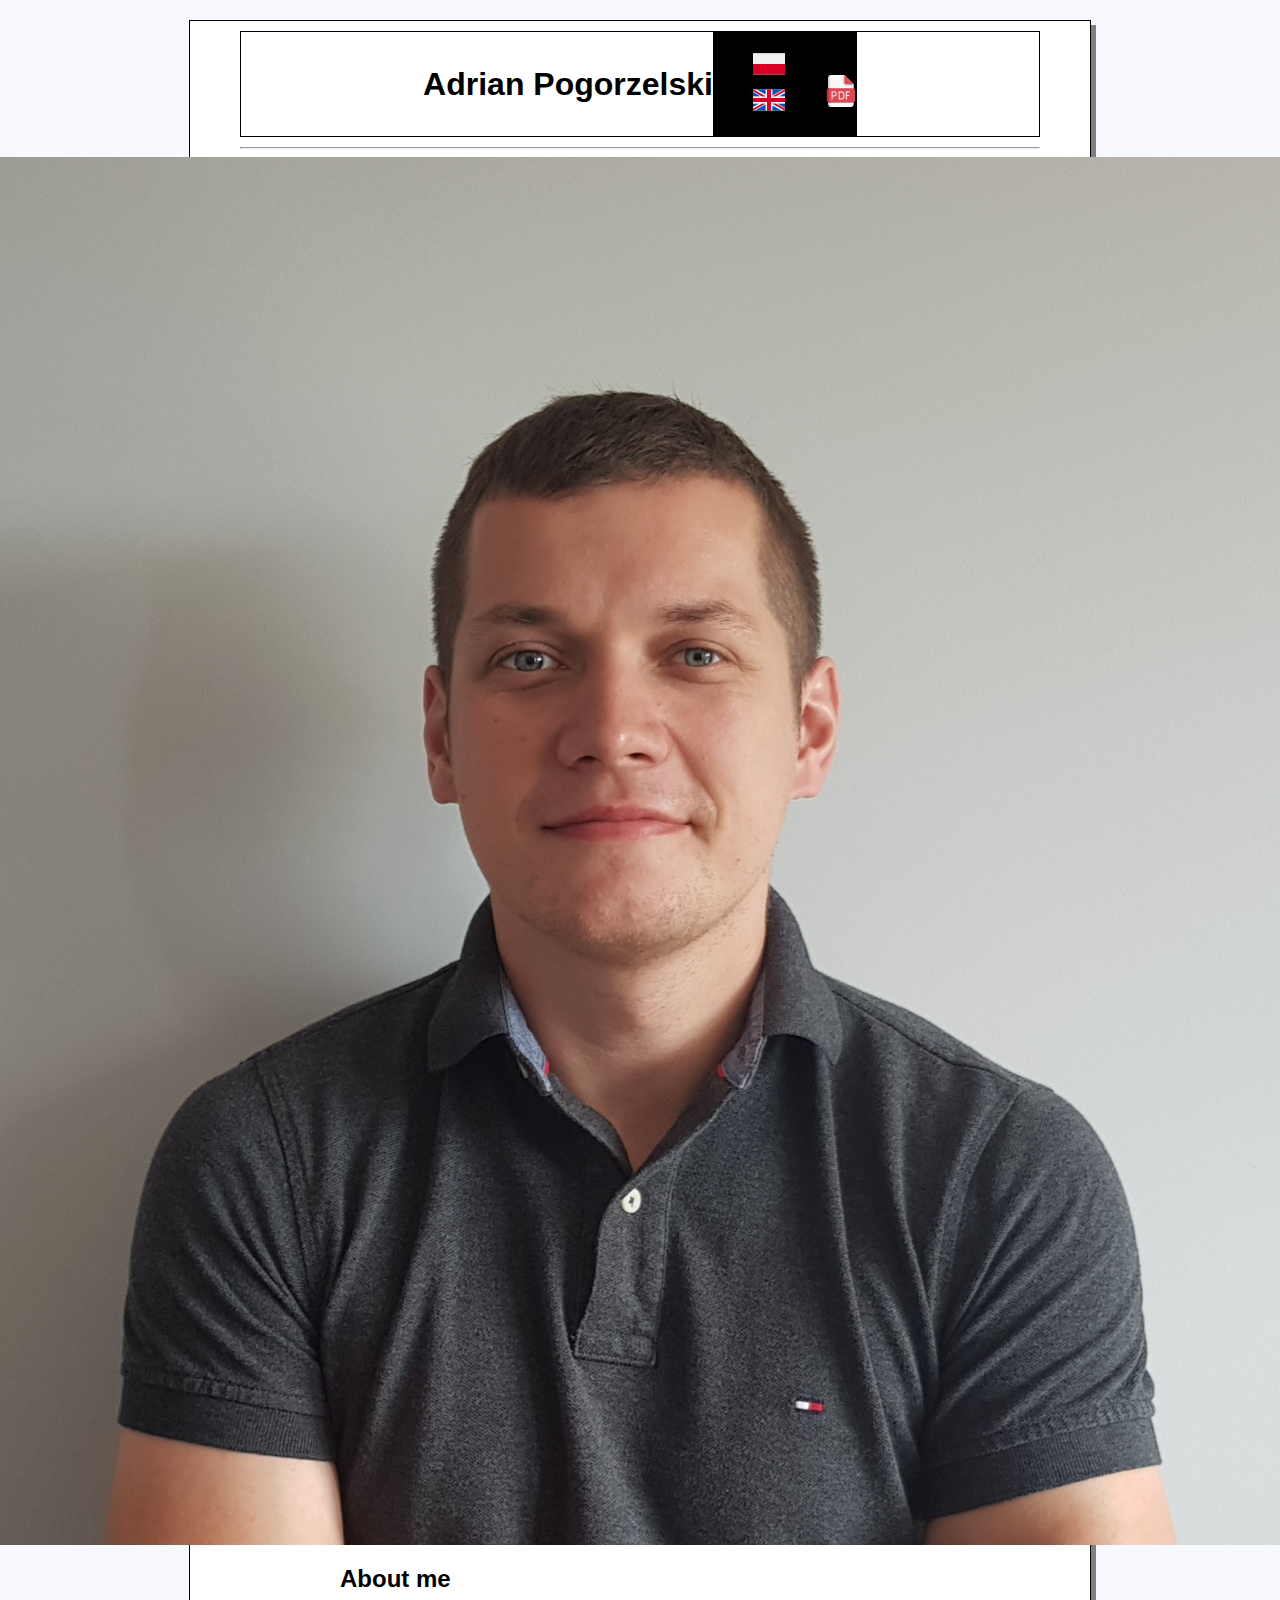
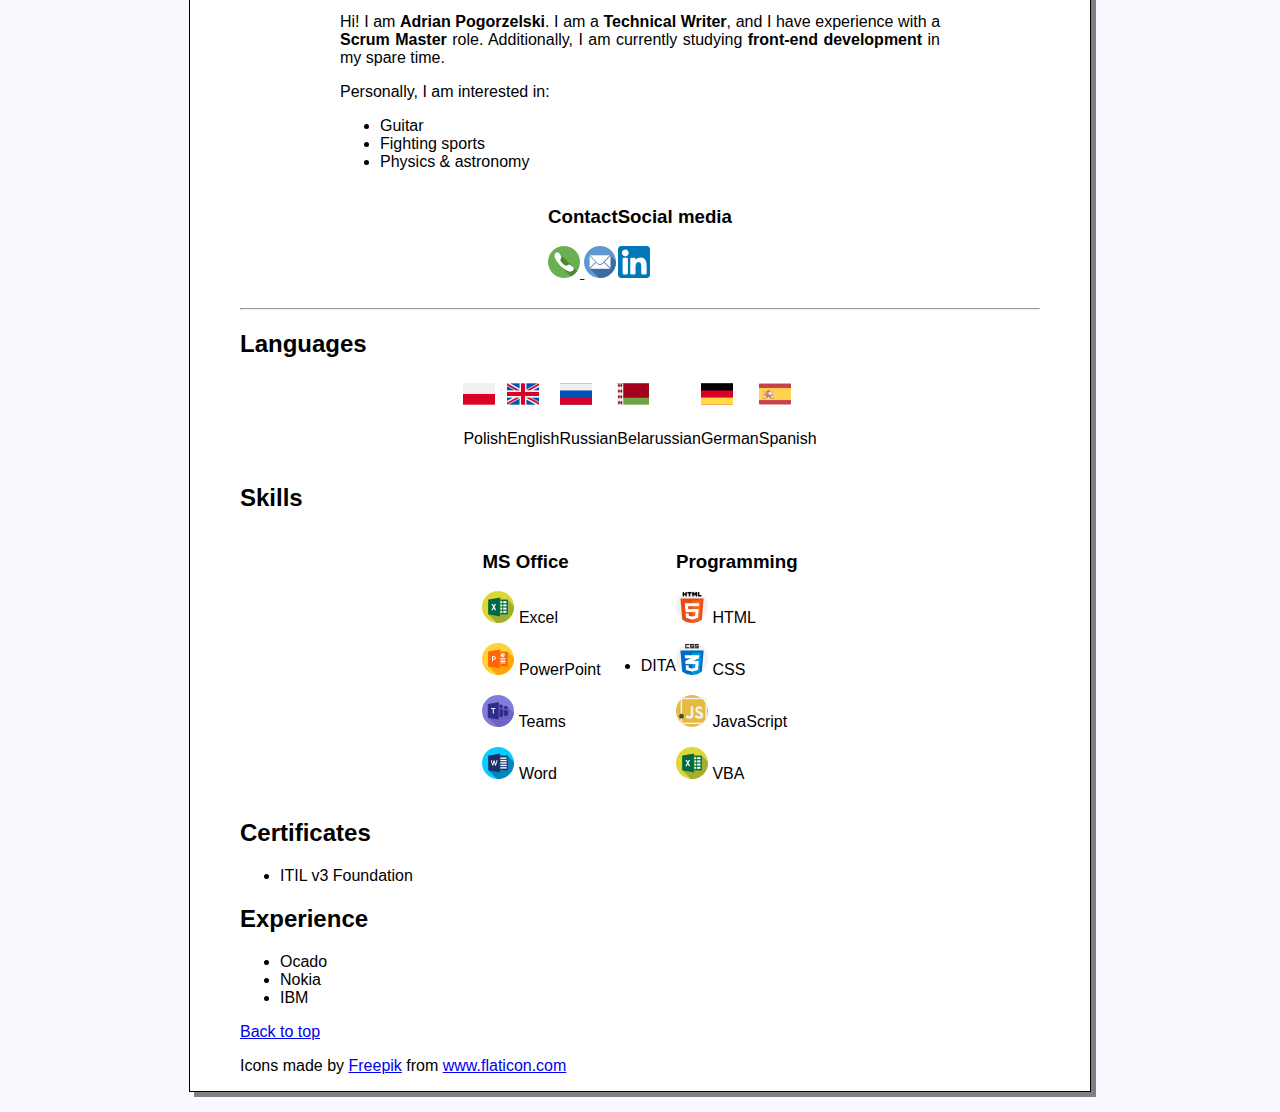
<file: index.html>
<!DOCTYPE html>
<html lang="pl">
<head>
    <meta charset="UTF-8">
    <link rel="stylesheet" href="style.css">
    <title>Adrian Pogorzelski - CV</title>
</head>
<body>

<header class="flex">
    <h1>Adrian Pogorzelski</h1>
    <nav class="flex">
        <ul>
            <li><img class="icon" src="icons/poland.png"></li>
            <li><img class="icon" src="icons/united-kingdom.png"></li>
        </ul>
        <ul>
            <li><li><img class="icon" src="icons/pdf.png"></li></li>
        </ul>
    </nav>
</header>

<hr>

<main>
    <section class="flex" id="about">
        <img src="pic.jpg">
        <article id="about-me-description">
            <h2>About me</h2>
            <p>Hi! I am <strong>Adrian Pogorzelski</strong>. I am a <strong>Technical Writer</strong>, and I have experience with a <strong>Scrum Master</strong> role. Additionally, I am currently studying <strong>front-end development</strong> in my spare time.</p>
            <p>Personally, I am interested in:</p>
            <ul>
                <li>Guitar</li>
                <li>Fighting sports</li>
                <li>Physics & astronomy</li>
                </ul>
            <div class="flex">
                <div id="contact-details">
                    <h3>Contact</h3>
                    <a href="tel:+48123456789"><img class="icon" src="icons/phone.png" alt="Phone">
                        <a href="mailto:xx@xx.com"><img class="icon" src="icons/email.png" alt="e-mail"></a>
                </div>
                <div id="social-media">
                    <h3>Social media</h3>
                    <a target="_blank" href="https://www.linkedin.com/in/adrian-pogorzelski-b4a167154/"><img class="icon" src="icons/linkedin.png" alt="LinkedIn"></a>
                </div>
            </div>
        </article>
    </section>

    <br>
    <hr>

    <section id="resume">
        <article id="languages">
            <h2>Languages</h2>
            <div class="flex">
                <div>
                    <img class="icon" src="icons/poland.png">
                    <p>Polish</p>
                </div>
                <div>
                    <img class="icon" src="icons/united-kingdom.png">
                    <p>English</p>
                </div>
                <div>
                    <img class="icon" src="icons/russia.png">
                    <p>Russian</p>
                </div>
                <div>
                    <img class="icon" src="icons/belarus.png">
                    <p>Belarussian</p>
                </div>
                <div>
                    <img class="icon" src="icons/germany.png">
                    <p>German</p>
                </div>
                <div>
                    <img class="icon" src="icons/spain.png">
                    <p>Spanish</p>
                </div>
            </div>
        </article>

        <article id="skills">
            <h2>Skills</h2>

            <div class="flex">
                <div>
                <h3>MS Office</h3>
                    <p><img class="icon" src="icons/excel.png"> Excel</p>
                    <p><img class="icon" src="icons/powerpoint.png"> PowerPoint</p>
                    <p><img class="icon" src="icons/teams.png"> Teams</p>
                    <p><img class="icon" src="icons/word.png"> Word</p>
                </div>

                <ul>
                    <li>DITA</li>
                </ul>

                <div>
                <h3>Programming</h3>
                    <p><img class="icon" src="icons/html-5.png"> HTML</p>
                    <p><img class="icon" src="icons/css.png"> CSS</p>
                    <p><img class="icon" src="icons/javascript.png"> JavaScript</p>
                    <p><img class="icon" src="icons/excel.png"> VBA</p>
                </div>
            </div>
        </article>

        <article id="certificates">
            <h2>Certificates</h2>
            <ul>
                <li>ITIL v3 Foundation</li>
            </ul>
        </article>

        <article id="experience">
            <h2>Experience</h2>
            <ul>
                <li>Ocado</li>
                <li>Nokia</li>
                <li>IBM</li>
            </ul>
        </article>
    </section>

</main>

<footer>
    <p><a href="#about">Back to top</a></p>
    <p>Icons made by <a href="https://www.flaticon.com/authors/freepik" title="Freepik">Freepik</a> from <a href="https://www.flaticon.com/" title="Flaticon">www.flaticon.com</a></p>
</footer>
</body>
<script type="text/javascript" src="javascript.js"></script>
</html>
</file>
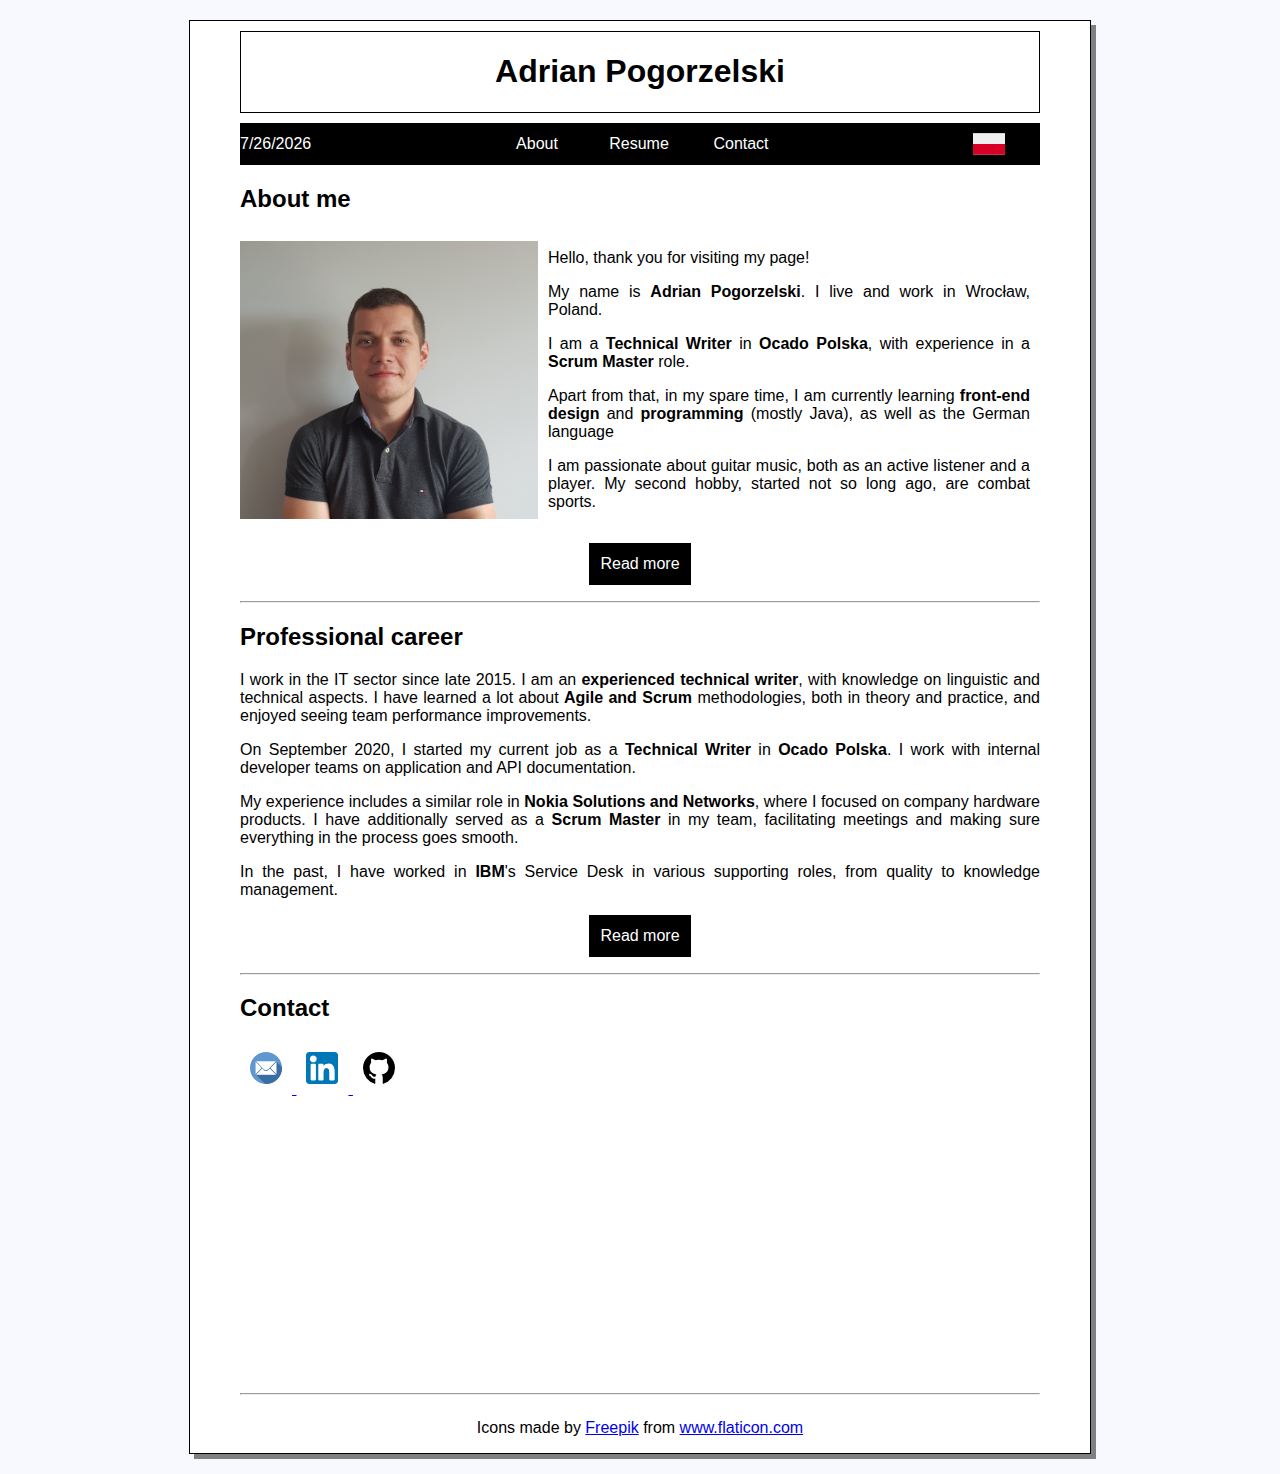
<file: en/index.html>
<!DOCTYPE html>
<html lang="en">
<head>
    <meta charset="UTF-8">
    <meta name="viewport" content="width=device-width; initial-scale=1.0;">
    <link rel="stylesheet" href="../style.css">
    <title>Adrian Pogorzelski</title>
</head>

<body>
<header>
    <a class="flex" href="index.html">
        <h1>Adrian Pogorzelski</h1>
    </a>
</header>

<nav class="flex">
    <span id="menuLabel" class="left"></span>
    <a class="button" href="about.html">About</a>
    <a class="button" href="resume.html">Resume</a>
    <a class="button" href="contact.html">Contact</a>
    <a class="button right" href="../pl/index.html"><img class="icon" src="../icons/poland.png"></a>
</nav>

<main>
    <h2>About me</h2>
    <section class="flex no-wrap">
        <img id="my-photo" src="../pic.jpg" alt="My Photo">
        <article id="about-me-description">
            <p>Hello, thank you for visiting my page! </p>
            <p>My name is <strong>Adrian Pogorzelski</strong>. I live and work in Wrocław, Poland.</p>
            <p>I am a <strong>Technical Writer</strong> in <strong>Ocado Polska</strong>, with experience in a <strong>Scrum Master</strong> role.</p>
            <p>Apart from that, in my spare time, I am currently learning <strong>front-end design</strong> and <strong>programming</strong> (mostly Java), as well as the German language</p>
            <p>I am passionate about guitar music, both as an active listener and a player. My second hobby, started not so long ago, are combat sports.</p>
        </article>
    </section>
    <p class="flex"><a class="button" href="about.html">Read more</a></p>
<hr>
    <section>
        <h2>Professional career</h2>
        <article>
            <p>I work in the IT sector since late 2015. I am an <strong>experienced technical writer</strong>, with knowledge on linguistic and technical aspects. I have learned a lot about <strong>Agile and Scrum</strong> methodologies, both in theory and practice, and enjoyed seeing team performance improvements.</p>
            <p>On September 2020, I started my current job as a <strong>Technical Writer</strong> in <strong>Ocado Polska</strong>. I work with internal developer teams on application and API documentation.</p>
            <p>My experience includes a similar role in <strong>Nokia Solutions and Networks</strong>, where I focused on company hardware products. I have additionally served as a <strong>Scrum Master</strong> in my team, facilitating meetings and making sure everything in the process goes smooth.</p>
            <p>In the past, I have worked in <strong>IBM</strong>'s Service Desk in various supporting roles, from quality to knowledge management.</p>
            <p class="flex"><a class="button" href="resume.html">Read more</a></p>
        </article>
    </section>
<hr>
    <section>
        <h2>Contact</h2>
        <article>
            <a href="mailto:pogorzelski.adrian@gmail.com">
                <img class="icon clickable" src="../icons/email.png" alt="e-mail">
            </a>
            <a target="_blank" href="https://www.linkedin.com/in/adrian-pogorzelski-b4a167154/">
                <img class="icon clickable" src="../icons/linkedin.png" alt="LinkedIn">
            </a>
            <a target="_blank" href="https://github.com/adrianpogorzelski">
                <img class="icon clickable" src="../icons/github.png" alt="GitHub">
            </a>
        </article>
    </section>

</main>

<hr>
<footer class="flex">
    <p>Icons made by <a href="https://www.flaticon.com/authors/freepik" title="Freepik">Freepik</a> from <a href="https://www.flaticon.com/" title="Flaticon">www.flaticon.com</a></p>
</footer>
</body>
<script type="text/javascript" src="../javascript.js"></script>
</html>
</file>
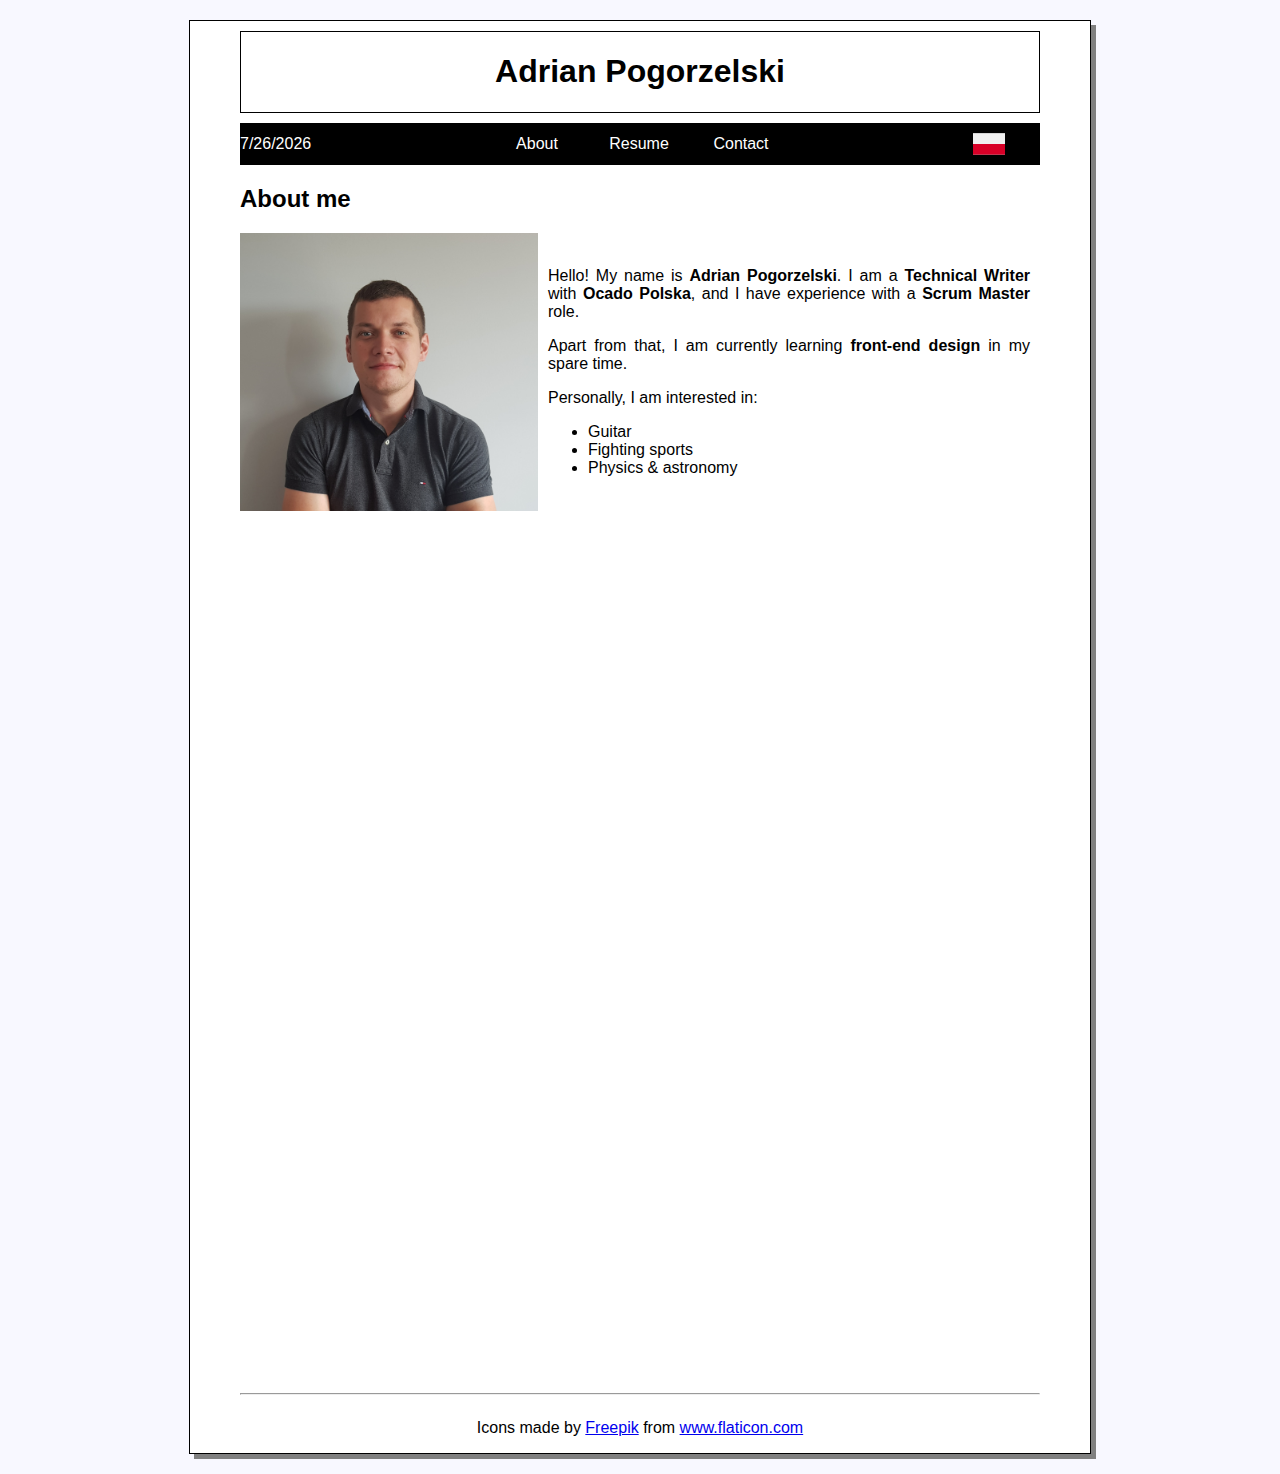
<file: en/about.html>
<!DOCTYPE html>
<html lang="en">
<head>
    <meta charset="UTF-8">
    <meta name="viewport" content="width=device-width; initial-scale=1.0;">
    <link rel="stylesheet" href="../style.css">
    <title>Adrian Pogorzelski</title>
</head>

<body>
<header>
    <a class="flex" href="index.html">
        <h1>Adrian Pogorzelski</h1>
    </a>
</header>

<nav class="flex">
    <span id="menuLabel" class="left">Dark mode</span>
    <a class="button" href="about.html">About</a>
    <a class="button" href="resume.html">Resume</a>
    <a class="button" href="contact.html">Contact</a>
    <a class="button right" href="../pl/index.html"><img class="icon" src="../icons/poland.png"></a>
</nav>

<main>
    <h2>About me</h2>
    <section class="flex no-wrap">
        <img id="my-photo" src="../pic.jpg" alt="My Photo">
        <article id="about-me-description">
            <p>Hello! My name is <strong>Adrian Pogorzelski</strong>. I am a <strong>Technical Writer</strong> with <strong>Ocado Polska</strong>, and I have experience with a <strong>Scrum Master</strong> role.
            <p>Apart from that, I am currently learning <strong>front-end design</strong> in my spare time.</p>
            <p>Personally, I am interested in:</p>
            <ul>
                <li>Guitar</li>
                <li>Fighting sports</li>
                <li>Physics & astronomy</li>
            </ul>
        </article>
    </section>

</main>

<hr>
<footer class="flex">
    <p>Icons made by <a href="https://www.flaticon.com/authors/freepik" title="Freepik">Freepik</a> from <a href="https://www.flaticon.com/" title="Flaticon">www.flaticon.com</a></p>
</footer>
</body>
<script type="text/javascript" src="../javascript.js"></script>
</html>
</file>
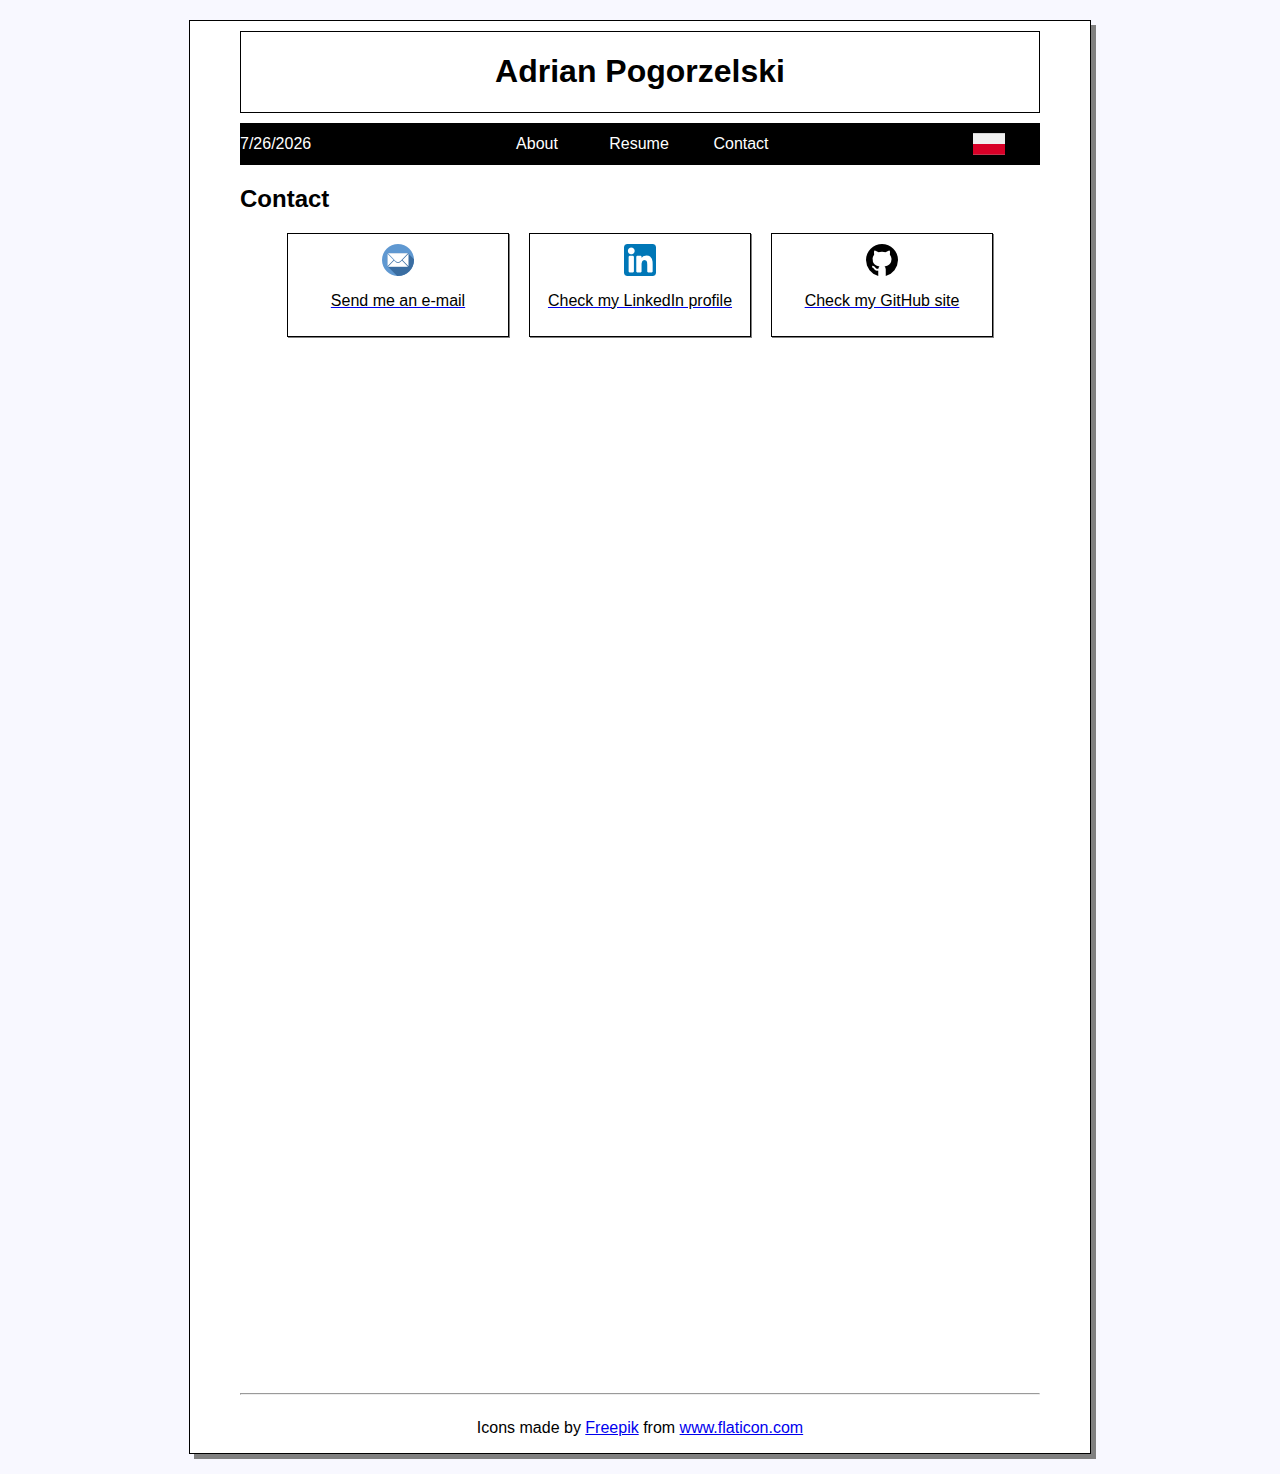
<file: en/contact.html>
<!DOCTYPE html>
<html lang="en">
<head>
    <meta charset="UTF-8">
    <link rel="stylesheet" href="../style.css">
    <title>Adrian Pogorzelski: Contact</title>
</head>

<body>
<header class="flex">
    <h1><a href="index.html">Adrian Pogorzelski</a></h1>
</header>

<nav class="flex">
    <span id="menuLabel" class="left"></span>
    <a class="button" href="about.html">About</a>
    <a class="button" href="resume.html">Resume</a>
    <a class="button" href="contact.html">Contact</a>
    <a class="button right" href="../pl/index.html"><img class="icon" src="../icons/poland.png"></a>
</nav>

<main>
    <h2>Contact</h2>
    <section class="flex">
        <meta name="viewport" content="width=device-width; initial-scale=1.0;">
        <a href="mailto:pogorzelski.adrian@gmail.com">
            <div class="flex column contactTile">
                <img class="icon" src="../icons/email.png" alt="e-mail">
                <p>Send me an e-mail</p>
            </div>
        </a>

        <a target="_blank" href="https://www.linkedin.com/in/adrian-pogorzelski-b4a167154/">
            <div class="flex column contactTile">
                <img class="icon" src="../icons/linkedin.png" alt="LinkedIn">
                <p>Check my LinkedIn profile</p>
            </div>
        </a>

        <a target="_blank" href="https://github.com/adrianpogorzelski">
            <div class="flex column contactTile">
                <img class="icon" src="../icons/github.png" alt="GitHub">
                <p>Check my GitHub site</p>
            </div>
        </a>
    </section>

    <!--
    <section>
        <h3>Contact form</h3>
        <form action="mailto:xx@yy.zz" method="POST" enctype="text/plain">
            <label for="name">Name</label><br>
            <input id="name" name="name" type="text">
            <br><br>
            <label for="mail">e-mail</label><br>
            <input id="mail" name="mail" type="email">
            <br><br>
            <label for="name">Message</label><br>
            <textarea id="name" name="name"></textarea>
            <br><br>
            <input type="submit">
            <input type="reset">
        </form>
    </section>
    -->

</main>
<hr>
<footer class="flex">
    <p>Icons made by <a href="https://www.flaticon.com/authors/freepik" title="Freepik">Freepik</a> from <a href="https://www.flaticon.com/" title="Flaticon">www.flaticon.com</a></p>
</footer>
</body>
<script type="text/javascript" src="../javascript.js"></script>
</html>
</file>
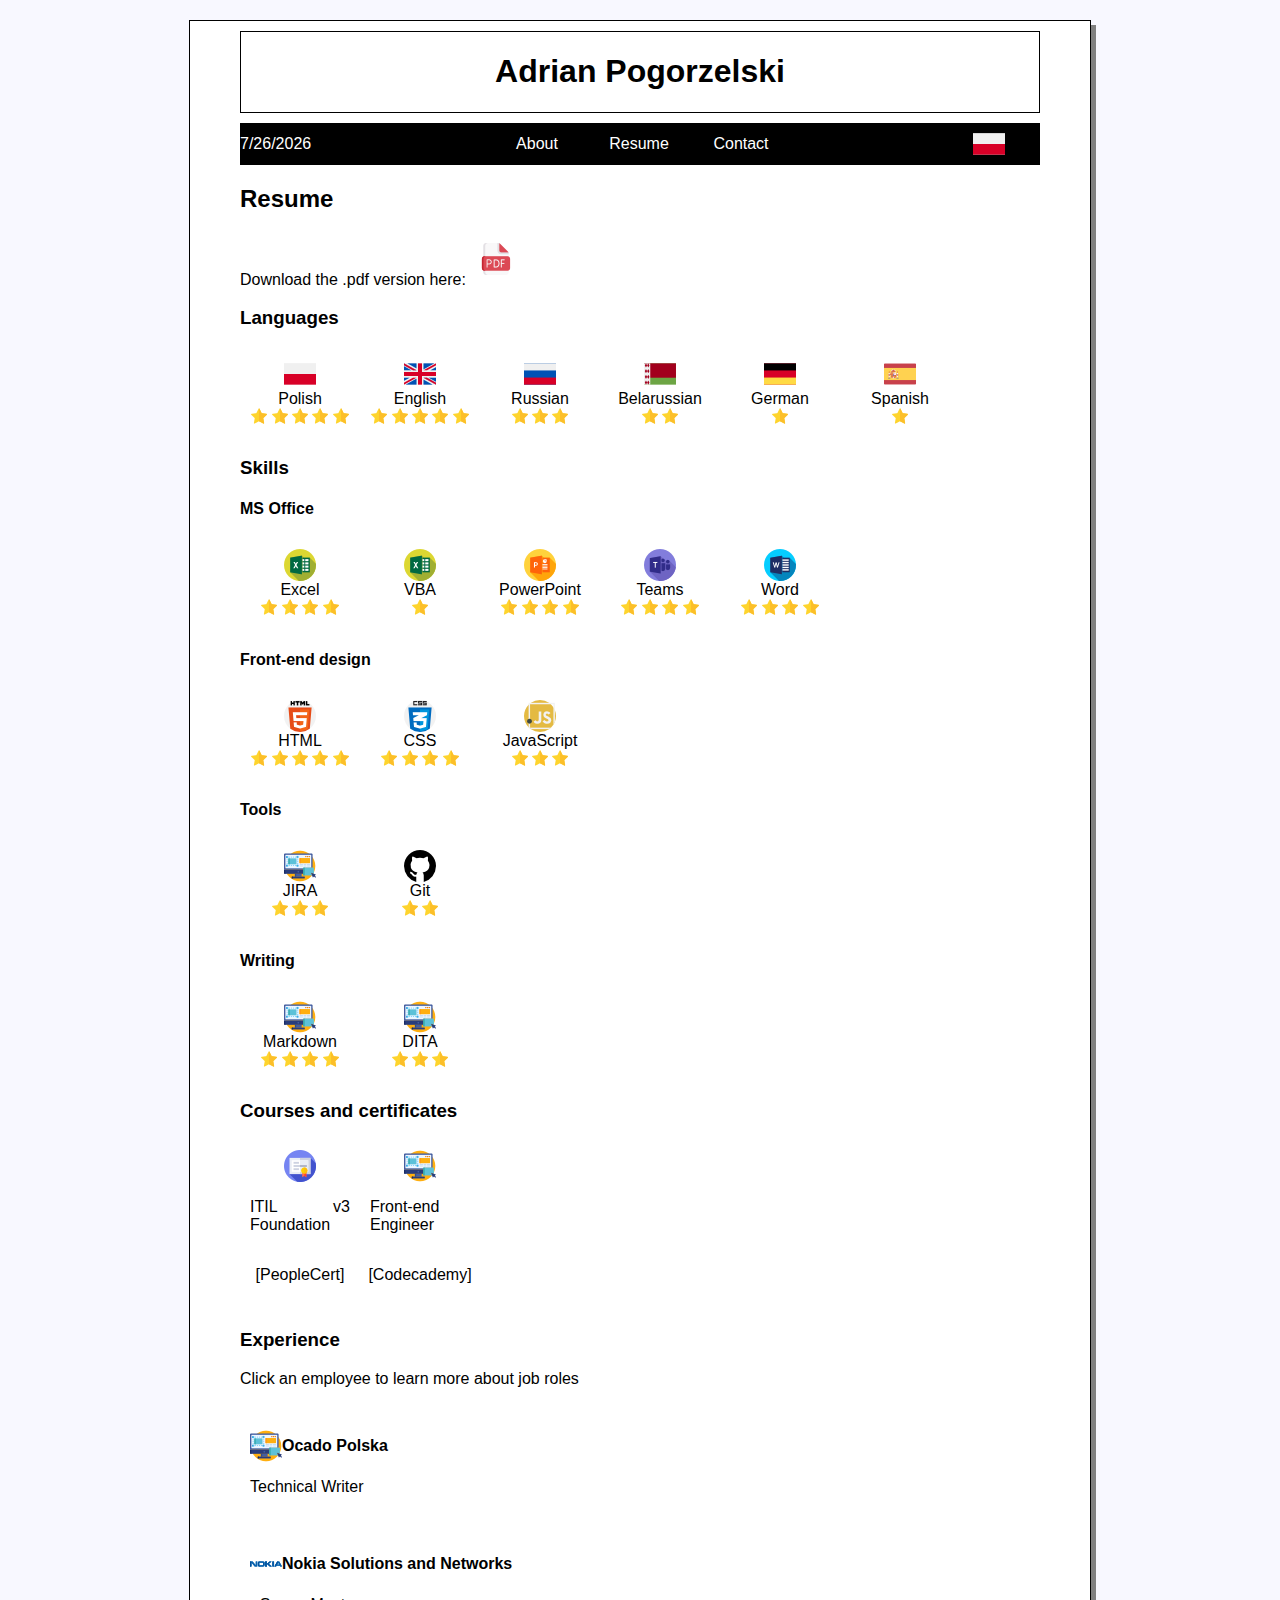
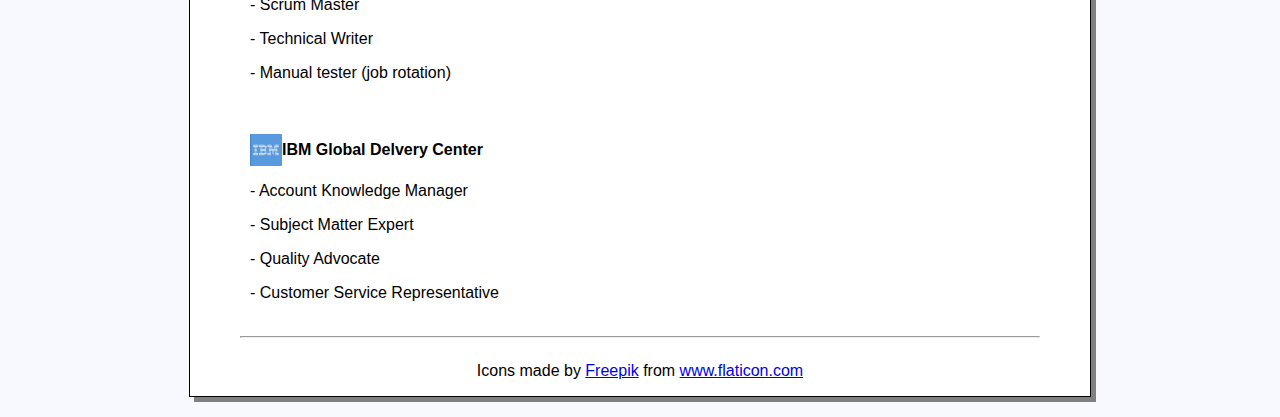
<file: en/resume.html>
<!DOCTYPE html>
<html lang="en">
<head>
    <meta charset="UTF-8">
    <meta name="viewport" content="width=device-width; initial-scale=1.0;">
    <link rel="stylesheet" href="../style.css">
    <title>Adrian Pogorzelski: CV</title>
</head>

<body>
<header>
    <a class="flex" href="index.html">
        <h1>Adrian Pogorzelski</h1>
    </a>
</header>

<nav class="flex">
    <span id="menuLabel" class="left"></span>
    <a class="button" href="about.html">About</a>
    <a class="button" href="resume.html">Resume</a>
    <a class="button" href="contact.html">Contact</a>
    <a class="button right" href="../pl/index.html"><img class="icon" src="../icons/poland.png"></a>
</nav>

<main>
    <h2>Resume</h2>
    <p>Download the .pdf version here: <a href="../cv-adrian-pogorzelski_eng.pdf"><img class="icon clickable" src="../icons/pdf.png"></a></p>

        <h3>Languages</h3>
        <article class="flex left">
            <div id="polish" class="clickable resume-item flex column">
                <img class="icon" src="../icons/poland.png">
                <span> Polish</span>
                <div>
                    <img class="star" src="../icons/star-yellow.png">
                    <img class="star" src="../icons/star-yellow.png">
                    <img class="star" src="../icons/star-yellow.png">
                    <img class="star" src="../icons/star-yellow.png">
                    <img class="star" src="../icons/star-yellow.png">
                </div>
            </div>

            <div id="english" class="clickable resume-item flex column">
                <img class="icon" src="../icons/united-kingdom.png">
                <span>English</span>
                <div>
                    <img class="star" src="../icons/star-yellow.png">
                    <img class="star" src="../icons/star-yellow.png">
                    <img class="star" src="../icons/star-yellow.png">
                    <img class="star" src="../icons/star-yellow.png">
                    <img class="star" src="../icons/star-yellow.png">
                </div>
            </div>

            <div id="russian" class="clickable resume-item flex column">
                <img class="icon" src="../icons/russia.png">
                <span>Russian</span>
                <div>
                    <img class="star" src="../icons/star-yellow.png">
                    <img class="star" src="../icons/star-yellow.png">
                    <img class="star" src="../icons/star-yellow.png">
                </div>
            </div>

            <div id="belarussian" class="clickable resume-item flex column">
                <img class="icon" src="../icons/belarus.png">
                <span>Belarussian</span>
                <div>
                    <img class="star" src="../icons/star-yellow.png">
                    <img class="star" src="../icons/star-yellow.png">
                </div>
            </div>

            <div id="german" class="clickable resume-item flex column">
                <img class="icon" src="../icons/germany.png">
                <span>German</span>
                <div>
                    <img class="star" src="../icons/star-yellow.png">
                </div>
            </div>

            <div id="spanish"class="clickable resume-item flex column">
                <img class="icon" src="../icons/spain.png">
                <span>Spanish</span>
                <div>
                    <img class="star" src="../icons/star-yellow.png">
                </div>
            </div>
    </article>

    <h3>Skills</h3>
    <section>

        <h4>MS Office</h4>
        <article class="flex left">
            <div class="clickable resume-item flex column">
                <img class="icon" src="../icons/excel.png">
                <span>Excel</span>
                <div>
                    <img class="star" src="../icons/star-yellow.png">
                    <img class="star" src="../icons/star-yellow.png">
                    <img class="star" src="../icons/star-yellow.png">
                    <img class="star" src="../icons/star-yellow.png">
                </div>
            </div>

            <div class="clickable resume-item flex column">
                <img class="icon" src="../icons/excel.png">
                VBA
                <div>
                    <img class="star" src="../icons/star-yellow.png">
                </div>
            </div>

            <div class="clickable resume-item flex column">
                <img class="icon" src="../icons/powerpoint.png">
                PowerPoint
                <div>
                    <img class="star" src="../icons/star-yellow.png">
                    <img class="star" src="../icons/star-yellow.png">
                    <img class="star" src="../icons/star-yellow.png">
                    <img class="star" src="../icons/star-yellow.png">
                </div>
            </div>

            <div class="clickable resume-item flex column">
                <img class="icon" src="../icons/teams.png">
                Teams
                <div>
                    <img class="star" src="../icons/star-yellow.png">
                    <img class="star" src="../icons/star-yellow.png">
                    <img class="star" src="../icons/star-yellow.png">
                    <img class="star" src="../icons/star-yellow.png">
                </div>
            </div>

            <div class="clickable resume-item flex column">
                <img class="icon" src="../icons/word.png">
                Word
                <div>
                    <img class="star" src="../icons/star-yellow.png">
                    <img class="star" src="../icons/star-yellow.png">
                    <img class="star" src="../icons/star-yellow.png">
                    <img class="star" src="../icons/star-yellow.png">
                </div>
            </div>
        </article>

        <h4>Front-end design</h4>
        <article class="flex left">
            <div class="clickable resume-item flex column">
                <img class="icon" src="../icons/html-5.png">
                HTML
                <div>
                    <img class="star" src="../icons/star-yellow.png">
                    <img class="star" src="../icons/star-yellow.png">
                    <img class="star" src="../icons/star-yellow.png">
                    <img class="star" src="../icons/star-yellow.png">
                    <img class="star" src="../icons/star-yellow.png">
                </div>
            </div>

            <div class="clickable resume-item flex column">
                <img class="icon" src="../icons/css.png">
                CSS
                <div>
                    <img class="star" src="../icons/star-yellow.png">
                    <img class="star" src="../icons/star-yellow.png">
                    <img class="star" src="../icons/star-yellow.png">
                    <img class="star" src="../icons/star-yellow.png">
                </div>
            </div>

            <div class="clickable resume-item flex column">
                <img class="icon" src="../icons/javascript.png">
                JavaScript
                <div>
                    <img class="star" src="../icons/star-yellow.png">
                    <img class="star" src="../icons/star-yellow.png">
                    <img class="star" src="../icons/star-yellow.png">
                </div>
            </div>
        </article>

        <h4>Tools</h4>
        <article class="flex left">
            <div class="clickable resume-item flex column">
                <img class="icon" src="../icons/ux.png">
                JIRA
                <div>
                    <img class="star" src="../icons/star-yellow.png">
                    <img class="star" src="../icons/star-yellow.png">
                    <img class="star" src="../icons/star-yellow.png">
                </div>
            </div>

            <div class="clickable resume-item flex column">
                <img class="icon" src="../icons/github.png">
                Git
                <div>
                    <img class="star" src="../icons/star-yellow.png">
                    <img class="star" src="../icons/star-yellow.png">

                </div>
            </div>
        </article>

        <h4>Writing</h4>
        <article class="flex left">
            <div class="clickable resume-item flex column">
                <img class="icon" src="../icons/ux.png">
                Markdown
                <div>
                    <img class="star" src="../icons/star-yellow.png">
                    <img class="star" src="../icons/star-yellow.png">
                    <img class="star" src="../icons/star-yellow.png">
                    <img class="star" src="../icons/star-yellow.png">
                </div>
            </div>

            <div class="clickable resume-item flex column">
                <img class="icon" src="../icons/ux.png">
                DITA
                <div>
                    <img class="star" src="../icons/star-yellow.png">
                    <img class="star" src="../icons/star-yellow.png">
                    <img class="star" src="../icons/star-yellow.png">
                </div>
            </div>
        </article>
    </section>

    <section id="certificates">
        <h3>Courses and certificates</h3>
        <article class="flex left">
            <div class="clickable resume-item flex column"">
                <img class="icon" src="../icons/certificate.png">
                <p>ITIL v3 Foundation</p>
                <p>[PeopleCert]</p>
            </div>
            <div class="clickable resume-item flex column"">
                <img class="icon" src="../icons/ux.png">
                <p>Front-end Engineer</p>
                <p>[Codecademy]</p>
            </div>
        </article>
    </section>

    <section id="experience">
            <h3>Experience</h3>
            <p>Click an employee to learn more about job roles</p>
            <article>

                <div class="clickable">
                <p class="flex left"><img class="icon" src="../icons/ux.png"><strong>Ocado Polska</strong></p>
                    <div id="ocadoRoles" class="roles">
                        <p>Technical Writer</p>
                    </div>
                </div>

                <div class="clickable">
                    <p class="flex left"><img class="icon" src="../icons/nokia.png"><strong>Nokia Solutions and Networks</strong></p>
                    <div id="nokiaRoles" class="roles">
                        <p>- Scrum Master</p>
                        <p>- Technical Writer</p>
                        <p>- Manual tester (job rotation)</p>
                    </div>
                </div>

                <div id="ibm" class="clickable">
                    <p class="flex left"><img class="icon" src="../icons/ibm.png"><strong>IBM Global Delvery Center</strong></p>
                    <div id="ibmRoles" class="roles">
                        <p>- Account Knowledge Manager</p>
                        <p>- Subject Matter Expert</p>
                        <p>- Quality Advocate</p>
                        <p>- Customer Service Representative</p>
                    </div>
                </div>
            </article>
    </section>
</main>

<hr>
<footer class="flex">
    <p>Icons made by <a href="https://www.flaticon.com/authors/freepik" title="Freepik">Freepik</a> from <a href="https://www.flaticon.com/" title="Flaticon">www.flaticon.com</a></p>
</footer>
</body>
<script type="text/javascript" src="../javascript.js"></script>
</html>
</file>
<file: style.css>
/* SEMANTIC ELEMENTS */
html {
    background-color: ghostwhite;
}

body {
    font-family: Helvetica;
    background-color: white;
    margin: 20px auto;
    padding: 0 50px;
    width: 800px;
    border: 1px black solid;
    box-shadow: 5px 5px gray;
}

header {
    border: 1px black solid;
    margin: 10px auto;
}

nav {
    background-color: black;
}

main {
    min-height: 1200px;
}

footer {
    bottom: 0;
}

/* ELEMENTS */
header a {
    text-decoration: none;
    color: black;
}

header:hover {
    background-image: radial-gradient(lightgrey, white);
}

#menuLabel {
    color: white;
    width: 100px;
}

p {
    text-align: justify;
}

.button {
    color: white;
    text-decoration: none;
    width: 100px;
    height: 40px;
    display: flex;
    align-items: center;
    justify-content: center;
    background-color: black;
    border: 1px solid black;
}

.button:hover {
    text-decoration: underline;
    background-color: white;
    color: black;
}

.button:active {
    color: black;
    background-color: lightgrey;
}

.contactTile {
    color: black;
    text-decoration: none;
    border: 1px solid black;
    margin: 0 10px;
    padding: 10px;
    width: 200px;
    box-shadow: 1px 1px gray;
}

/* FLEXBOX ELEMENTS */
.flex {
    display: flex;
    justify-content: center;
    align-items: center;
    flex-wrap: wrap;
}

.no-wrap {
    flex-wrap: nowrap;
}

.column {
    flex-flow: column;
}

.left {
    margin-right: auto;
    justify-content: flex-start;
}

.right {
    margin-left: auto;
}

/* ABOUT ME */
#my-photo {
    width: 298px;
    height: 278px;
}

#about-me-description {
    padding: 0 10px;
    width: 600px;
}

/* GRAPHICS */
.icon {
    width: 32px;
    height: 32px;
}

.icon-small {
    width: 14px;
    height: 14px;
}

/* INTERACTIVE PARTS */
.clickable {
    padding: 10px;
}
.clickable:hover {
    background-color: lightgrey;
}

.clickable:active {
    box-shadow: -1px -1px gray;
}

.resume-item {
    width: 100px;
}

.roles {
    height: auto;
    opacity: 1;
    transition: height 1s, opacity 1s;
}

.hidden {
    height: 0;
    opacity: 0;
    transition: height 1s, opacity 200ms;
}

/* RESPONSIVE */
@media (max-width: 800px) {
    body {
        width: 600px;
    }

    main {
        height: auto;
    }

    section {
        flex-flow: column;
    }

    #about-me-description {
        width: auto;
    }
    .contactTile {
        margin: 10px;
    }
}

@media only screen and (max-width: 600px) {
    body {
        width: 350px;
    }

}
</file>
